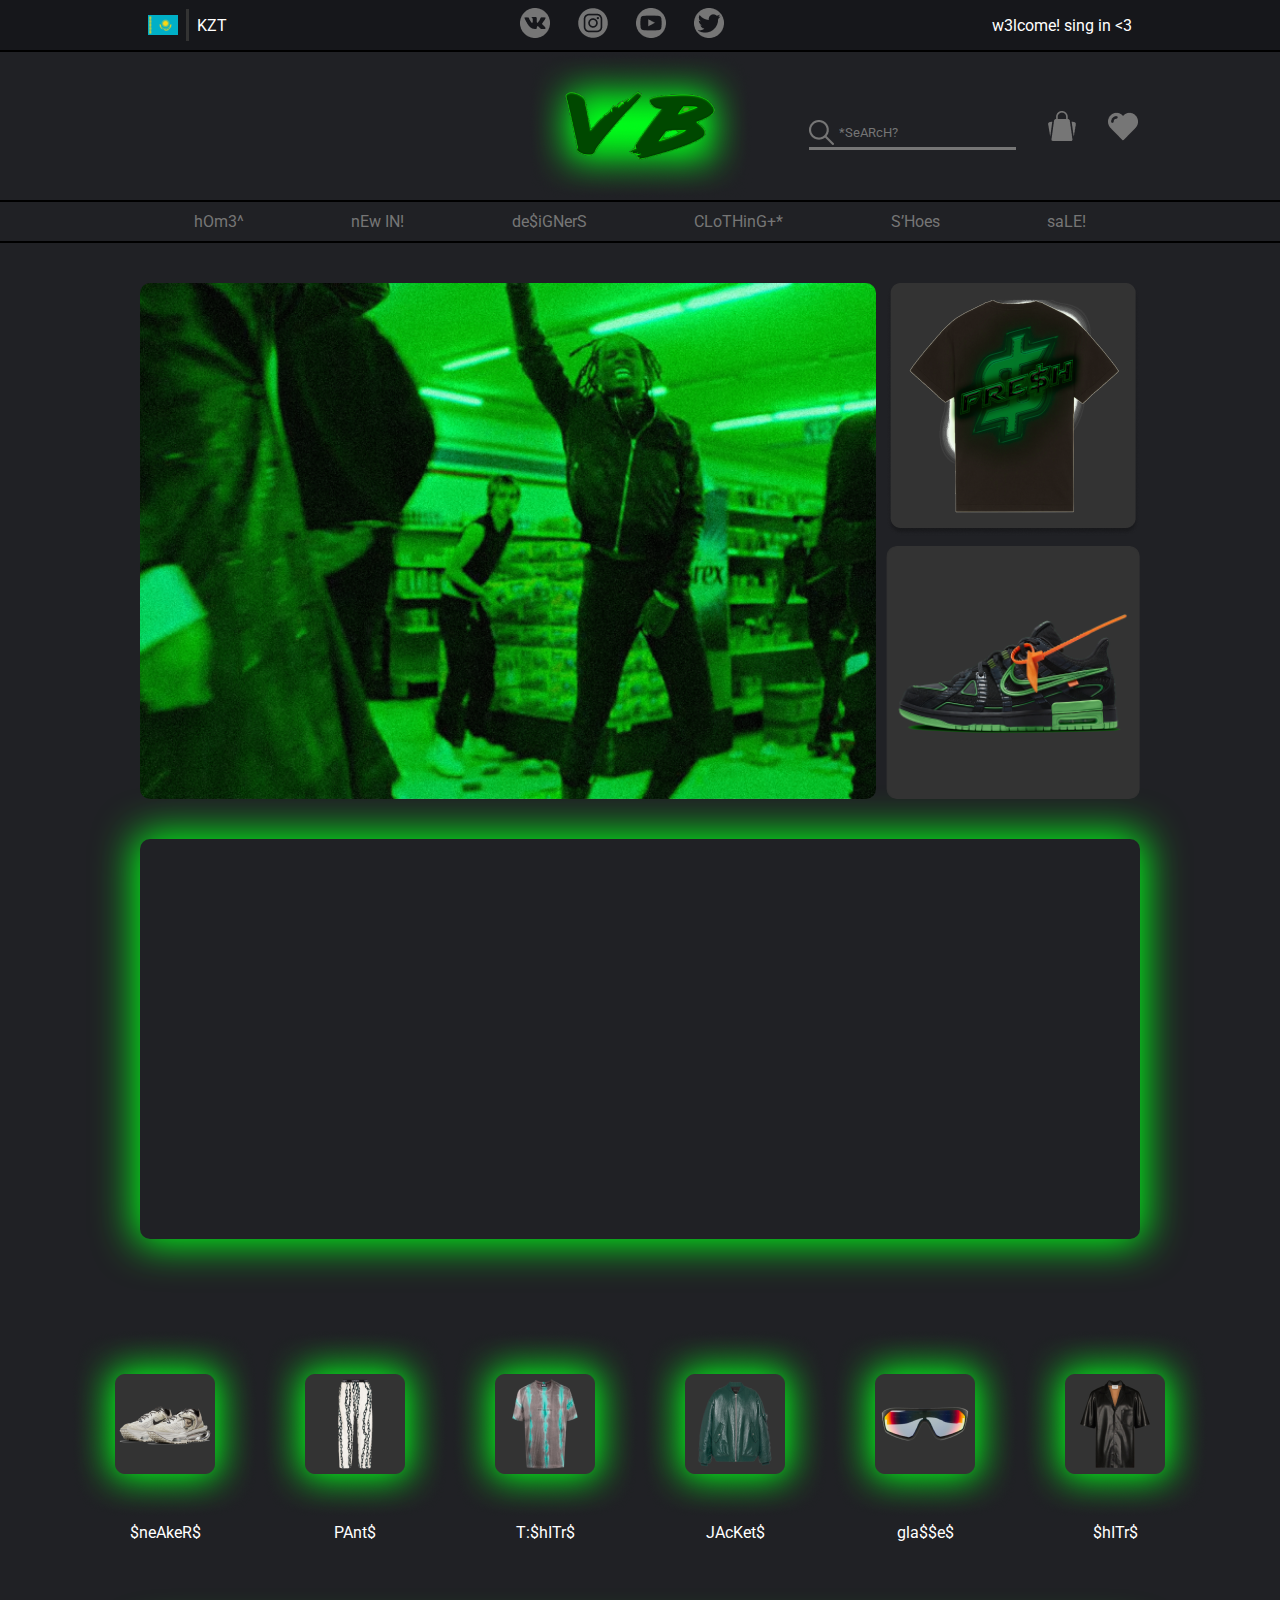
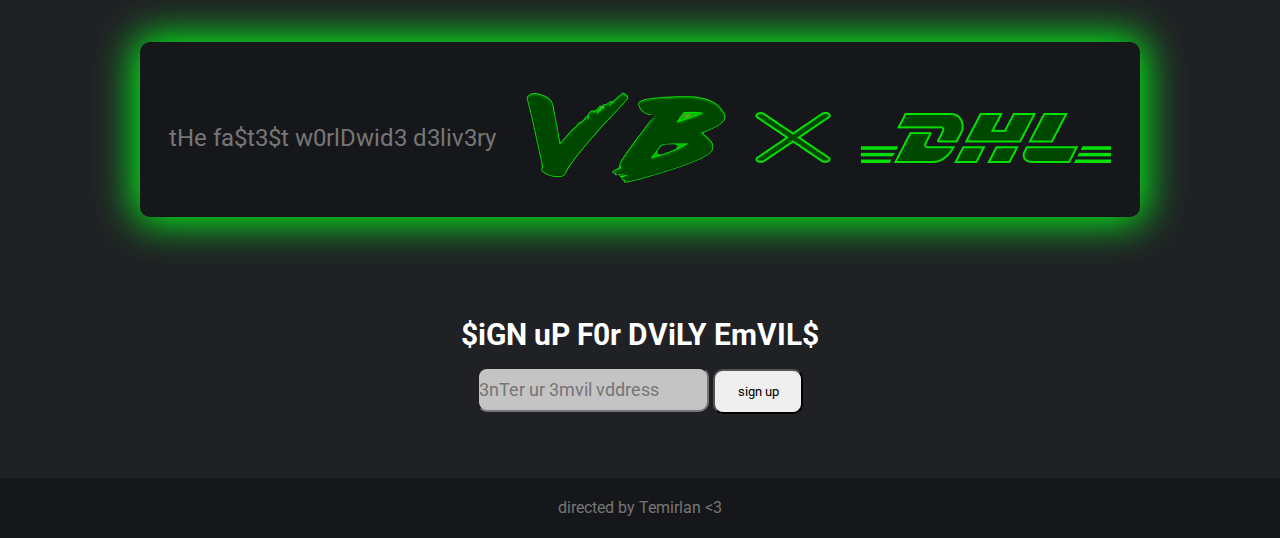
<file: index.html>
<!DOCTYPE html>
<html lang="en">
  <head>
    <meta charset="UTF-8" />
    <meta http-equiv="X-UA-Compatible" content="IE=edge" />
    <meta name="viewport" content="width=device-width, initial-scale=1.0" />
    <link href="https://cdn.jsdelivr.net/npm/bootstrap@5.1.3/dist/css/bootstrap.min.css" rel="stylesheet" integrity="sha384-1BmE4kWBq78iYhFldvKuhfTAU6auU8tT94WrHftjDbrCEXSU1oBoqyl2QvZ6jIW3" crossorigin="anonymous">
    <link rel="stylesheet" href="./css/style.css"/>
    <title>VeRbBl@$T!</title>
  </head>
  <body>
    <div class="top-bar">
      <div class="container">
        <div class="top-bar-wrapper">
          <div
            class="currency"
            style="max-height: 50%; display: flex; flex-direction: row"
          >
            <img
              style="width: 30px; height: 20px"
              src="./assets/images/icons/KZ.png"
              alt=""
            />
            <div class="line"></div>
            <div>KZT</div>
          </div>
          <div class="icons">
            <a class="icon-redirect" href="https://vk.com/tauekelovt">
              <img class="icon" src="./assets/images/icons/vk.png" alt="" />
            </a>
            <a class="icon-redirect" href="https://www.instagram.com/tauekelov/">
              <img class="icon" src="./assets/images/icons/insta.png" alt="" />
            </a>
            <a class="icon-redirect" href="https://www.youtube.com/c/ikakProsto">
              <img class="icon" src="./assets/images/icons/yt.png" alt="" />
            </a>
            <a class="icon-redirect" href="https://twitter.com/tauekelovt">
              <img class="icon" src="./assets/images/icons/twitter.png" alt="" />
            </a>
          </div>
          <div class="sign-in">
            w3lcome! <span style="cursor: pointer">sing in <3</span>
          </div>
        </div>
      </div>
    </div>
    <header>
      <div class="container">
        <div class="header-wrapper">
          <div class="spacer"></div>
          <div class="logo-container">
            <img class="logo" src="./assets/images/icons/logo.png" alt="" />
          </div>
          <div class="search">
            <div class="input-wrapper">
              <input placeholder="*SeARcH?" class="search-bar" type="text" />
            </div>
            <img
              class="checkout"
              src="./assets/images/icons/checkout.png"
              alt=""
            />
            <img class="favs" src="./assets/images/icons/favs.png" alt="" />
          </div>
        </div>
      </div>
    </header>
    <div class="nav-section">
      <div class="container">
        <nav class="nav-bar">
          <div class="nav-item"><a href="./index.html">hOm3^</a></div>
          <div class="nav-item">nEw IN!</div>
          <div class="nav-item"><a href="./designers.html">de$iGNerS</a></div>
          <div class="nav-item"><a href="./clothing.html">CLoTHinG+*</a></div>
          <div class="nav-item"><a href="./designers.html">S’Hoes</a></div>
          <div class="nav-item">saLE!</div>
        </nav>
      </div>
    </div>
    <div class="hero">
      <div class="container">
        <div class="hero-wrap">
          <img src="./assets/images/carti.png" alt="" />
          <img src="./assets/images/freshs.png" alt="" />
          <img src="./assets/images/nike-shoes.png" alt="" />
        </div>
      </div>
    </div>
    <div class="banner-section">
      <div class="container">
        <div class="banner"></div>
      </div>
    </div>
    <div class="categories">
      <div class="container">
        <div class="categories-wrap">
          <div class="category">
            <img src="./assets/images/categories/sneakers.png" alt="" />
            <p>$neAkeR$</p>
          </div>
          <div class="category">
            <img src="./assets/images/categories/pants.png" alt="" />
            <p>PAnt$</p>
          </div>
          <div class="category">
            <img src="./assets/images/categories/t-shirt.png" alt="" />
            <p>T:$hITr$</p>
          </div>
          <div class="category">
            <img src="./assets/images/categories/jacket.png" alt="" />
            <p>JAcKet$</p>
          </div>
          <div class="category">
            <img src="./assets/images/categories/glasses.png" alt="" />
            <p>gla$$e$</p>
          </div>
          <div class="category">
            <img src="./assets/images/categories/shirt.png" alt="" />
            <p>$hITr$</p>
          </div>
        </div>
      </div>
    </div>
    <div class="partners-section">
      <div class="container">
        <div class="partners">
          <div class="partners-content">
            <div class="partners-text">tHe fa$t3$t w0rlDwid3 d3liv3ry</div>
            <img class="partner-logo" src="./assets/images/logo-negative.png" alt="" />
            <img class="partner-x" src="./assets/images/x.png" alt="" />
            <img class="partner-dhl"src="./assets/images/DHL.png" alt="" />
          </div>
        </div>
      </div>
    </div>
    <div class="sign-up">
      <div class="container">
        <div class="sign-up-content">
          <h1 class="sign-up-text">$iGN uP F0r DViLY EmVIL$</h1>
          <input
            placeholder="3nTer ur 3mvil vddress "
            class="sign-up-input"
            type="text"
          />
          <button class="sign-up-btn">sign up</button>
        </div>
      </div>
    </div>
    <footer>
      <div class="container">
        <div class="footer-text">directed by Temirlan <3</div>
      </div>
    </footer>
  </body>
</html>
</file>
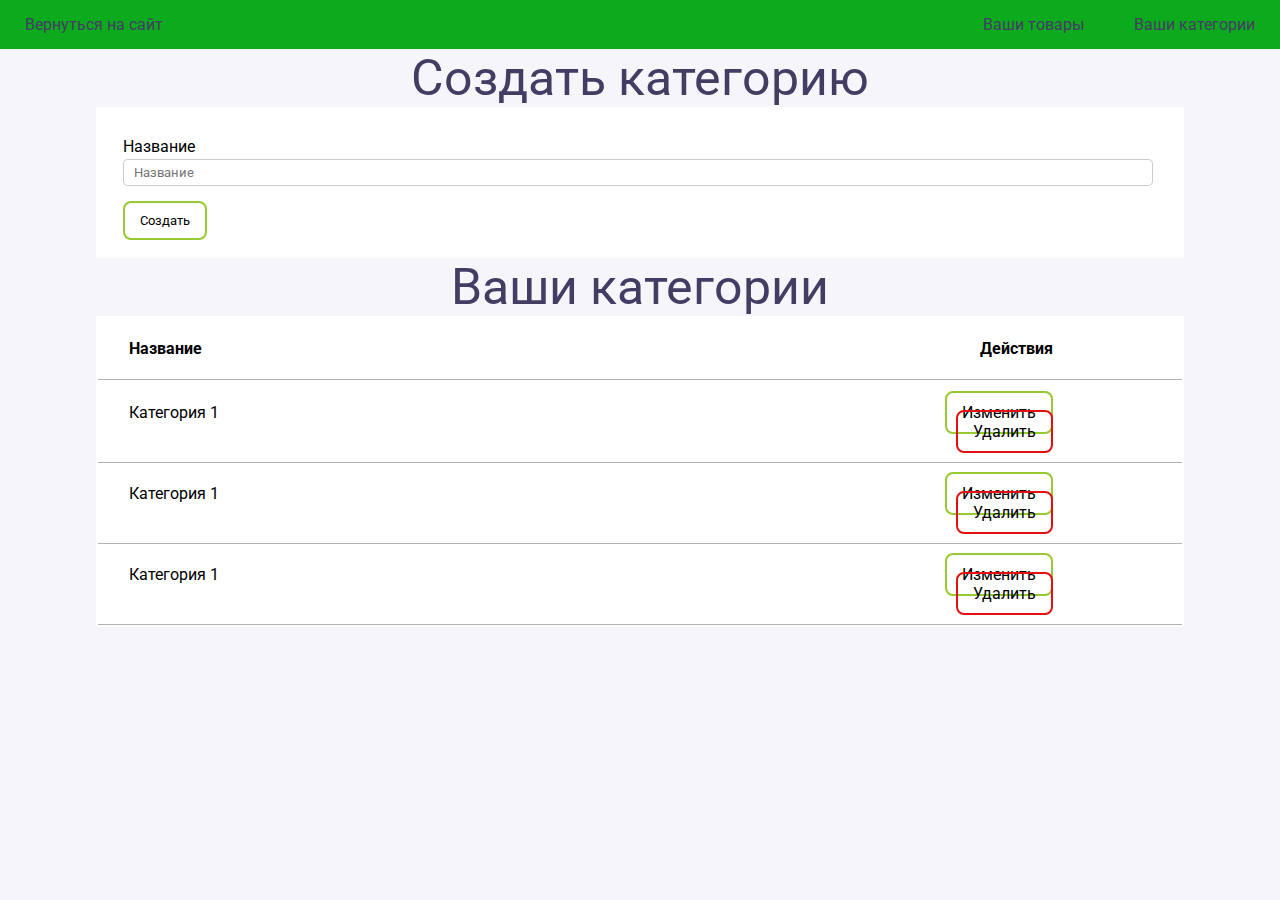
<file: admin-categories.html>
<!DOCTYPE html>
<html lang="en">
<head>

    <link rel="stylesheet" href="css/admin.css">
    <link rel="stylesheet" href="css/product-add.css">
    <title>verbblast.com</title>
</head>
<body>
    <nav>
        <div>
            <a href="index.html" class="nav_content">Вернуться на сайт</a>
        </div>
        <div>
            <a href="admin-index.html"><p class="nav_content">Ваши товары</p></a>
            <a href="admin-categories.html"><p class="nav_content">Ваши категории</p></a>
        </div>
    </nav>
    <p class="title center">Создать категорию</p>
    <form class="container product-add" action="admin-index.html">
        <div class="form-container">
            <p>Название</p>
            <input type="text" name="name" placeholder="Название">
            <button type="submit" class="edit">Создать</button>
        </div>
    </form>
    <div class="container">
    <p class="title center">Ваши категории</p>
    <table class="products">
        <thead>
          <tr class="product">
            <th class="tb-name">Название</th>
            <th class="tb-action">Действия</th>
          </tr>
        </thead>
        <tbody>
          <tr class="product">
            <td class="tb-name">Категория 1</td>
            <td class="tb-action">
                <div>
                    <a class="edit" href="admin-category-edit.html">Изменить</a>
                    <a class="delete" href="#">Удалить</a>
                </div>
            </td>
          </tr>
          <tr class="product">
            <td class="tb-name">Категория 1</td>
            <td class="tb-action">
                <div>
                    <a class="edit" href="admin-product-edit.html">Изменить</a>
                    <a class="delete" href="#">Удалить</a>
                </div>
            </td>
          </tr>
          <tr class="product">
            <td class="tb-name">Категория 1</td>
            <td class="tb-action">
                <div>
                    <a class="edit" href="admin-product-edit.html">Изменить</a>
                    <a class="delete" href="#">Удалить</a>
                </div>
            </td>
          </tr>
        </tbody>
    </table>
</div>
</body>
</html>
</file>
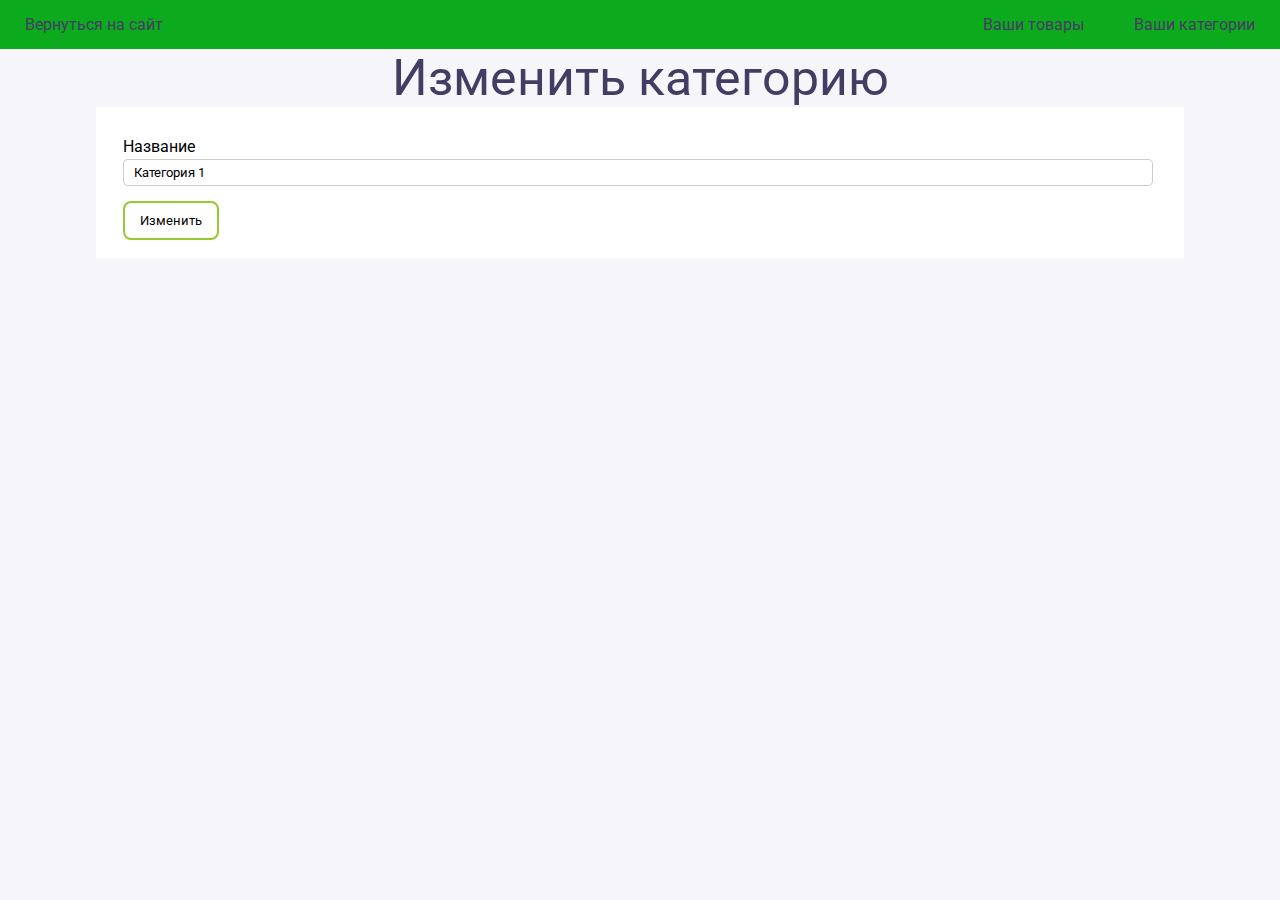
<file: admin-category-edit.html>
<!DOCTYPE html>
<html lang="en">
<head>
    <link rel="stylesheet" href="css/admin.css">
    <link rel="stylesheet" href="css/product-add.css">
    <title>verbblast.com</title>
</head>
<body>
    <nav>
        <div>
            <a href="index.html" class="nav_content">Вернуться на сайт</a>
        </div>
        <div>
            <a href="admin-index.html"><p class="nav_content">Ваши товары</p></a>
            <a href="admin-categories.html"><p class="nav_content">Ваши категории</p></a>
        </div>
    </nav>
    <p class="title center">Изменить категорию</p>
    <form class="container product-add" action="admin-index.html">
        <div class="form-container">
            <p>Название</p>
            <input type="text" name="name" value="Категория 1" placeholder="Название">
            <br>
            <button type="submit" class="edit">Изменить</button>
        </div>
    </form>
</body>
</html>
</file>
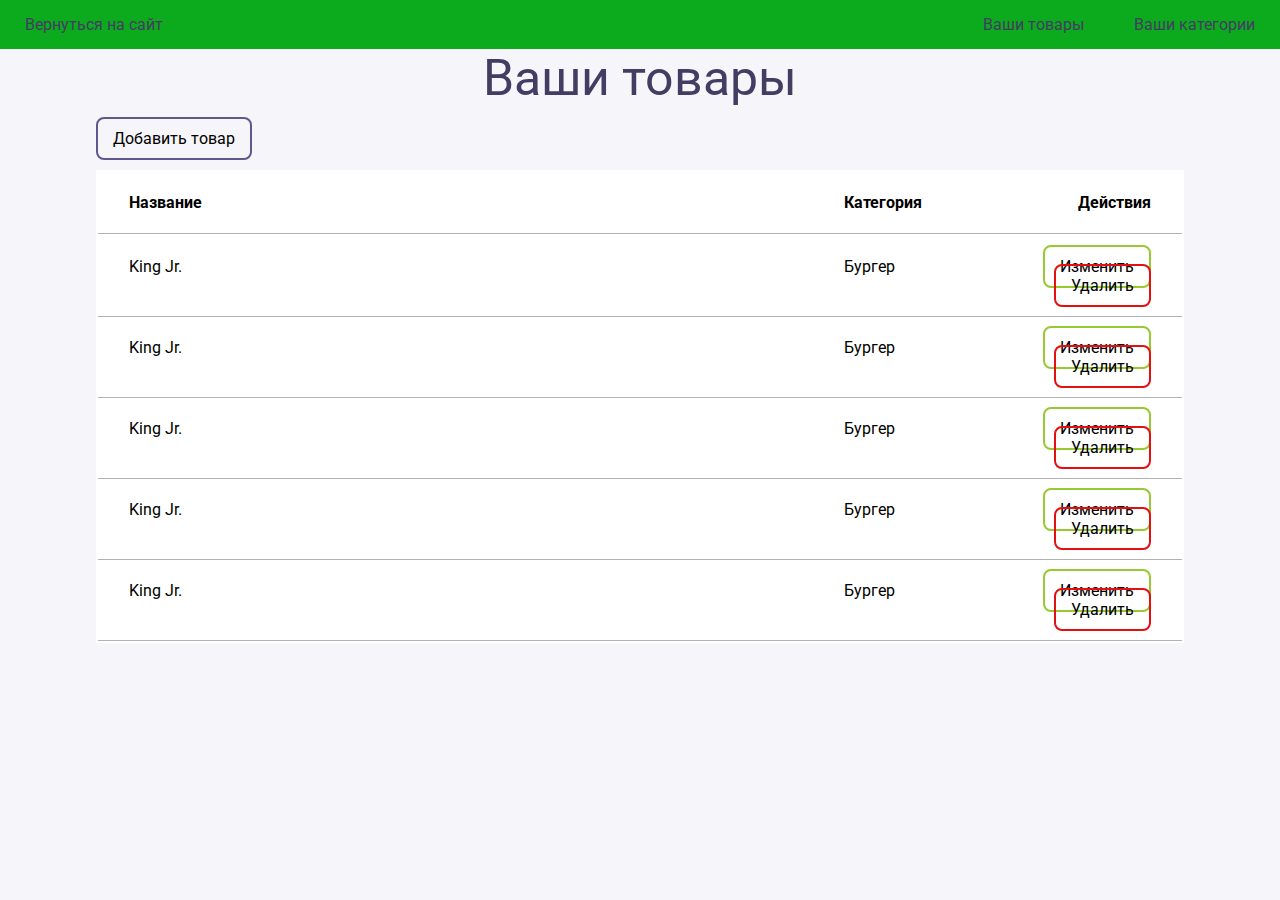
<file: admin-index.html>
<!DOCTYPE html>
<html lang="en">
<head>
    <link rel="stylesheet" href="css/admin.css">
    <title>verbblast.com</title>
</head>
<body>
    <nav>
        <div>
            <a href="index.html" class="nav_content">Вернуться на сайт</a>
        </div>
        <div>
            <a href="admin-index.html"><p class="nav_content">Ваши товары</p></a>
            <a href="admin-categories.html"><p class="nav_content">Ваши категории</p></a>
        </div>
    </nav>
    <section class="container">
        <p class="title center">Ваши товары</p>
        <a href="admin-product-add.html" class="btn-new">Добавить товар</a>
        <table class="products">
            <thead>
              <tr class="product">
                <th class="tb-name">Название</th>
                <th class="tb-category">Категория</th>
                <th class="tb-action">Действия</th>
              </tr>
            </thead>
            <tbody>
              <tr class="product">
                <td class="tb-name">King Jr.</td>
                <td class="tb-category">Бургер</td>
                <td class="tb-action">
                    <div>
                        <a class="edit" href="admin-product-edit.html">Изменить</a>
                        <a class="delete" href="#">Удалить</a>
                    </div>
                </td>
              </tr>
              <tr class="product">
                <td class="tb-name">King Jr.</td>
                <td class="tb-category">Бургер</td>
                <td class="tb-action">
                    <div>
                        <a class="edit" href="admin-edit.html">Изменить</a>
                        <a class="delete" href="#">Удалить</a>
                    </div>
                </td>
              </tr>
              <tr class="product">
                <td class="tb-name">King Jr.</td>
                <td class="tb-category">Бургер</td>
                <td class="tb-action">
                    <div>
                        <a class="edit" href="admin-edit.html">Изменить</a>
                        <a class="delete" href="#">Удалить</a>
                    </div>
                </td>
              </tr>
              <tr class="product">
                <td class="tb-name">King Jr.</td>
                <td class="tb-category">Бургер</td>
                <td class="tb-action">
                    <div>
                        <a class="edit" href="admin-edit.html">Изменить</a>
                        <a class="delete" href="#">Удалить</a>
                    </div>
                </td>
              </tr>
              <tr class="product">
                <td class="tb-name">King Jr.</td>
                <td class="tb-category">Бургер</td>
                <td class="tb-action">
                    <div>
                        <a class="edit" href="admin-edit.html">Изменить</a>
                        <a class="delete" href="#">Удалить</a>
                    </div>
                </td>
              </tr>
            </tbody>
          </table>
    </section>
</body>
</html>
</file>
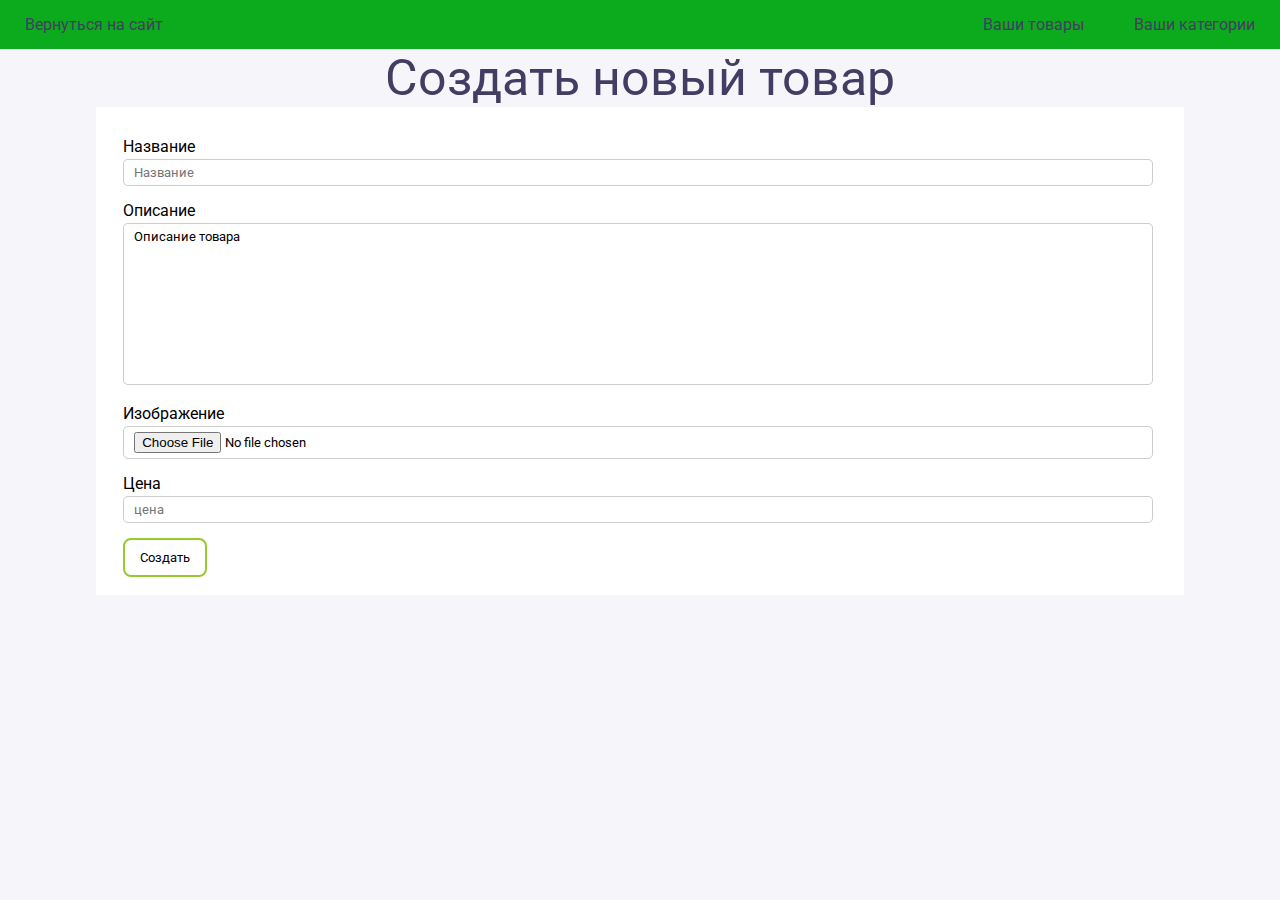
<file: admin-product-add.html>
<!DOCTYPE html>
<html lang="en">
<head>
    <link rel="stylesheet" href="css/admin.css">
    <link rel="stylesheet" href="css/product-add.css">
    <title>verbblast.com</title>
</head>
<body>
    <nav>
        <div>
            <a href="index.html" class="nav_content">Вернуться на сайт</a>
        </div>
        <div>
            <a href="admin-index.html"><p class="nav_content">Ваши товары</p></a>
            <a href="admin-categories.html"><p class="nav_content">Ваши категории</p></a>
        </div>
    </nav>
    <p class="title center">Создать новый товар</p>
    <form class="container product-add" action="admin-index.html">
        <div class="form-container">
            <p>Название</p>
            <input type="text" name="name" placeholder="Название">
            <p>Описание</p>
            <textarea name="description" cols="200" rows="10">Описание товара</textarea>
            <p>Изображение</p>
            <input type="file">
            <p>Цена</p>
            <input type="text" name="price" placeholder="цена">
            <br>
            <button type="submit" class="edit">Создать</button>
        </div>
    </form>
</body>
</html>
</file>
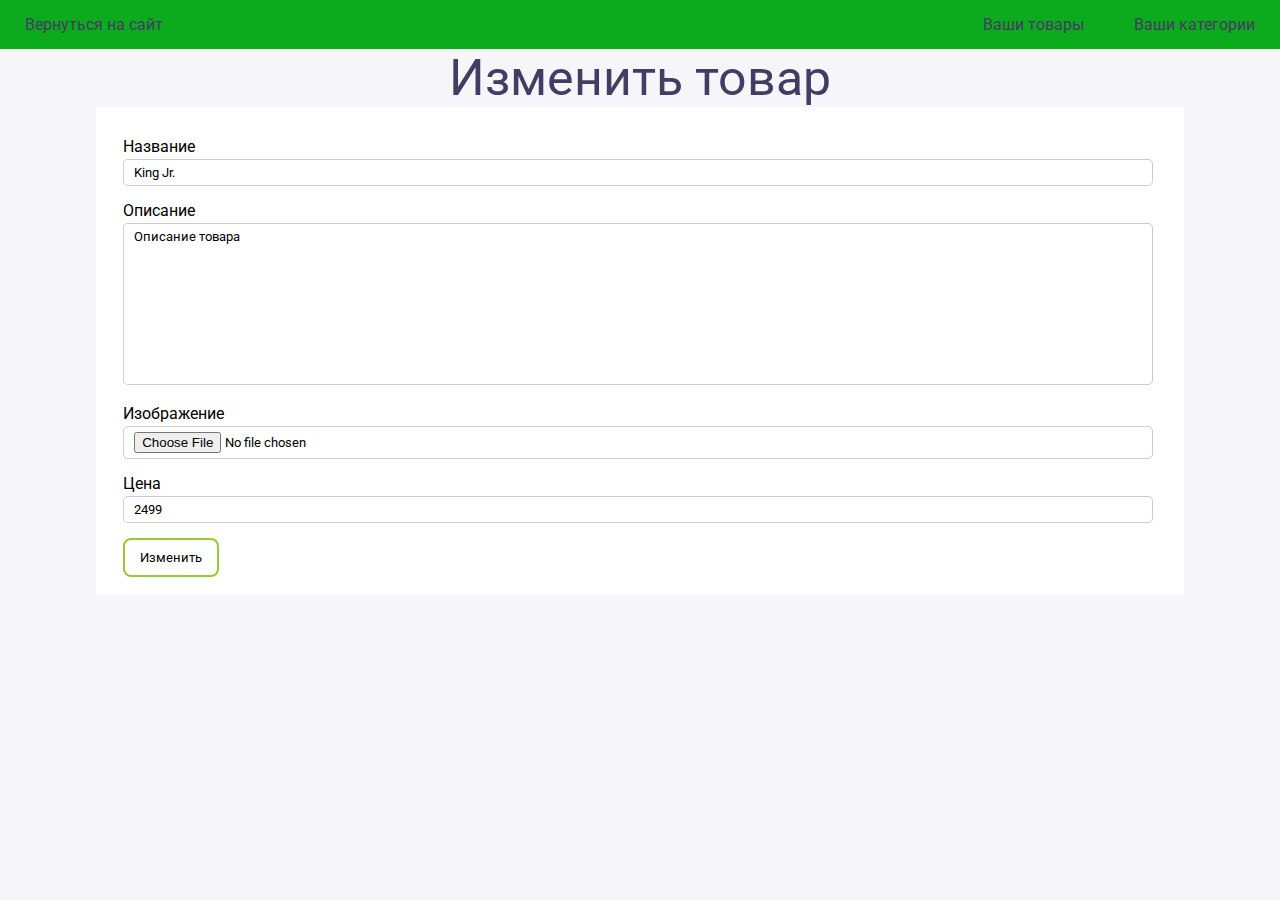
<file: admin-product-edit.html>
<!DOCTYPE html>
<html lang="en">
<head>
    <link rel="stylesheet" href="css/admin.css">
    <link rel="stylesheet" href="css/product-add.css">
    <title>verbblast.com</title>
</head>
<body>
    <nav>
        <div>
            <a href="index.html" class="nav_content">Вернуться на сайт</a>
        </div>
        <div>
            <a href="admin-index.html"><p class="nav_content">Ваши товары</p></a>
            <a href="admin-categories.html"><p class="nav_content">Ваши категории</p></a>
        </div>
    </nav>
    <p class="title center">Изменить товар</p>
    <form class="container product-add" action="admin-index.html">
        <div class="form-container">
            <p>Название</p>
            <input type="text" name="name" value="King Jr." placeholder="Название">
            <p>Описание</p>
            <textarea name="description" cols="200" rows="10">Описание товара</textarea>
            <p>Изображение</p>
            <input type="file">
            <p>Цена</p>
            <input type="text" name="price" placeholder="цена" value="2499">
            <br>
            <button type="submit" class="edit">Изменить</button>
        </div>
    </form>
</body>
</html>
</file>
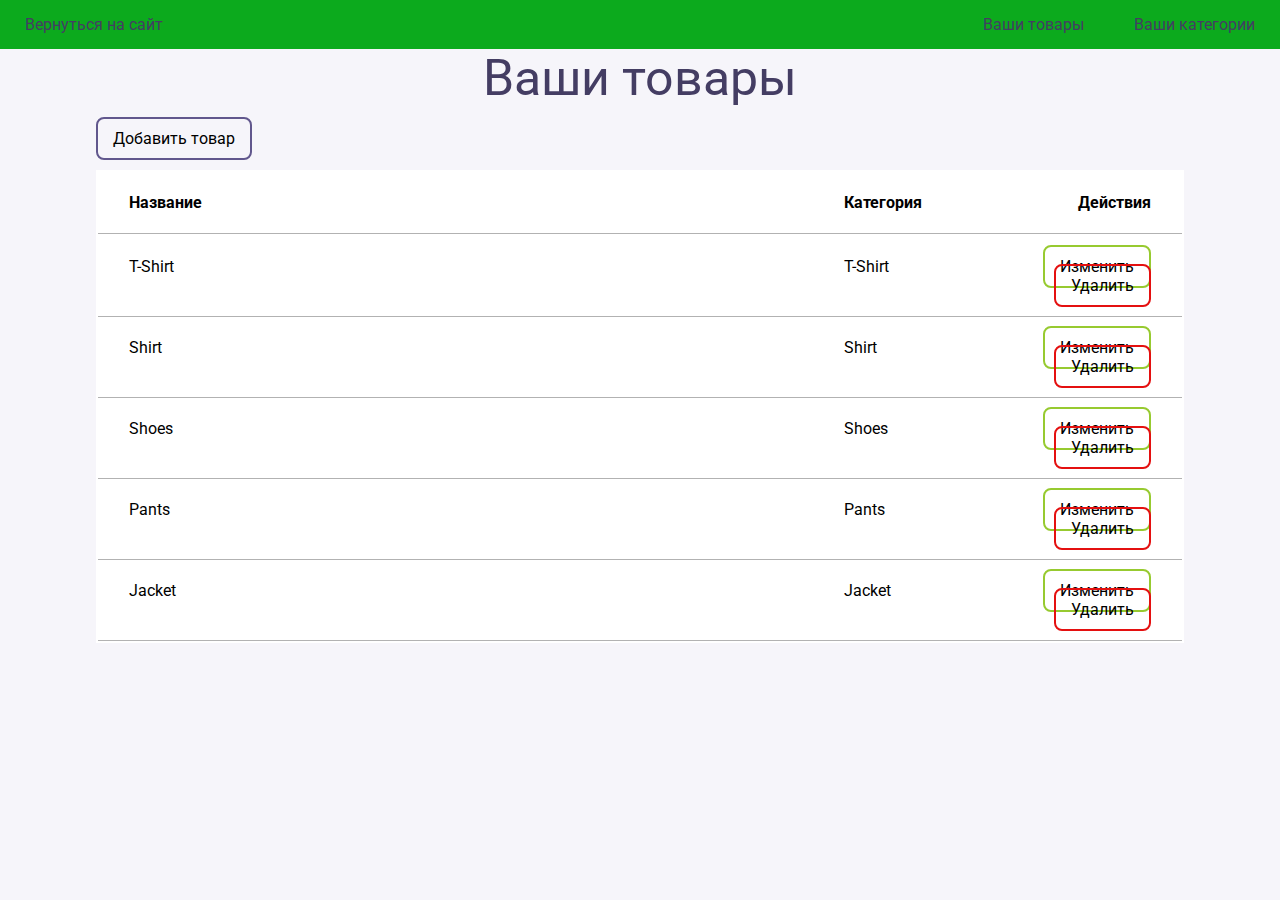
<file: admin.html>
<!DOCTYPE html>
<html lang="en">
<head>
    <link rel="stylesheet" href="css/admin.css">
    <title>verbblast.com</title>
</head>
<body>
    <nav>
        <div>
            <a href="index.html" class="nav_content">Вернуться на сайт</a>
        </div>
        <div>
            <a href="admin-index.html"><p class="nav_content">Ваши товары</p></a>
            <a href="admin-categories.html"><p class="nav_content">Ваши категории</p></a>
        </div>
    </nav>
    <section class="container">
        <p class="title center">Ваши товары</p>
        <a href="admin-product-add.html" class="btn-new">Добавить товар</a>
        <table class="products">
            <thead>
              <tr class="product">
                <th class="tb-name">Название</th>
                <th class="tb-category">Категория</th>
                <th class="tb-action">Действия</th>
              </tr>
            </thead>
            <tbody>
              <tr class="product">
                <td class="tb-name">T-Shirt</td>
                <td class="tb-category">T-Shirt</td>
                <td class="tb-action">
                    <div>
                        <a class="edit" href="admin-product-edit.html">Изменить</a>
                        <a class="delete" href="#">Удалить</a>
                    </div>
                </td>
              </tr>
              <tr class="product">
                <td class="tb-name">Shirt</td>
                <td class="tb-category">Shirt</td>
                <td class="tb-action">
                    <div>
                        <a class="edit" href="admin-edit.html">Изменить</a>
                        <a class="delete" href="#">Удалить</a>
                    </div>
                </td>
              </tr>
              <tr class="product">
                <td class="tb-name">Shoes</td>
                <td class="tb-category">Shoes</td>
                <td class="tb-action">
                    <div>
                        <a class="edit" href="admin-edit.html">Изменить</a>
                        <a class="delete" href="#">Удалить</a>
                    </div>
                </td>
              </tr>
              <tr class="product">
                <td class="tb-name">Pants</td>
                <td class="tb-category">Pants</td>
                <td class="tb-action">
                    <div>
                        <a class="edit" href="admin-edit.html">Изменить</a>
                        <a class="delete" href="#">Удалить</a>
                    </div>
                </td>
              </tr>
              <tr class="product">
                <td class="tb-name">Jacket</td>
                <td class="tb-category">Jacket</td>
                <td class="tb-action">
                    <div>
                        <a class="edit" href="admin-edit.html">Изменить</a>
                        <a class="delete" href="#">Удалить</a>
                    </div>
                </td>
              </tr>
            </tbody>
          </table>
    </section>
</body>
</html>
</file>
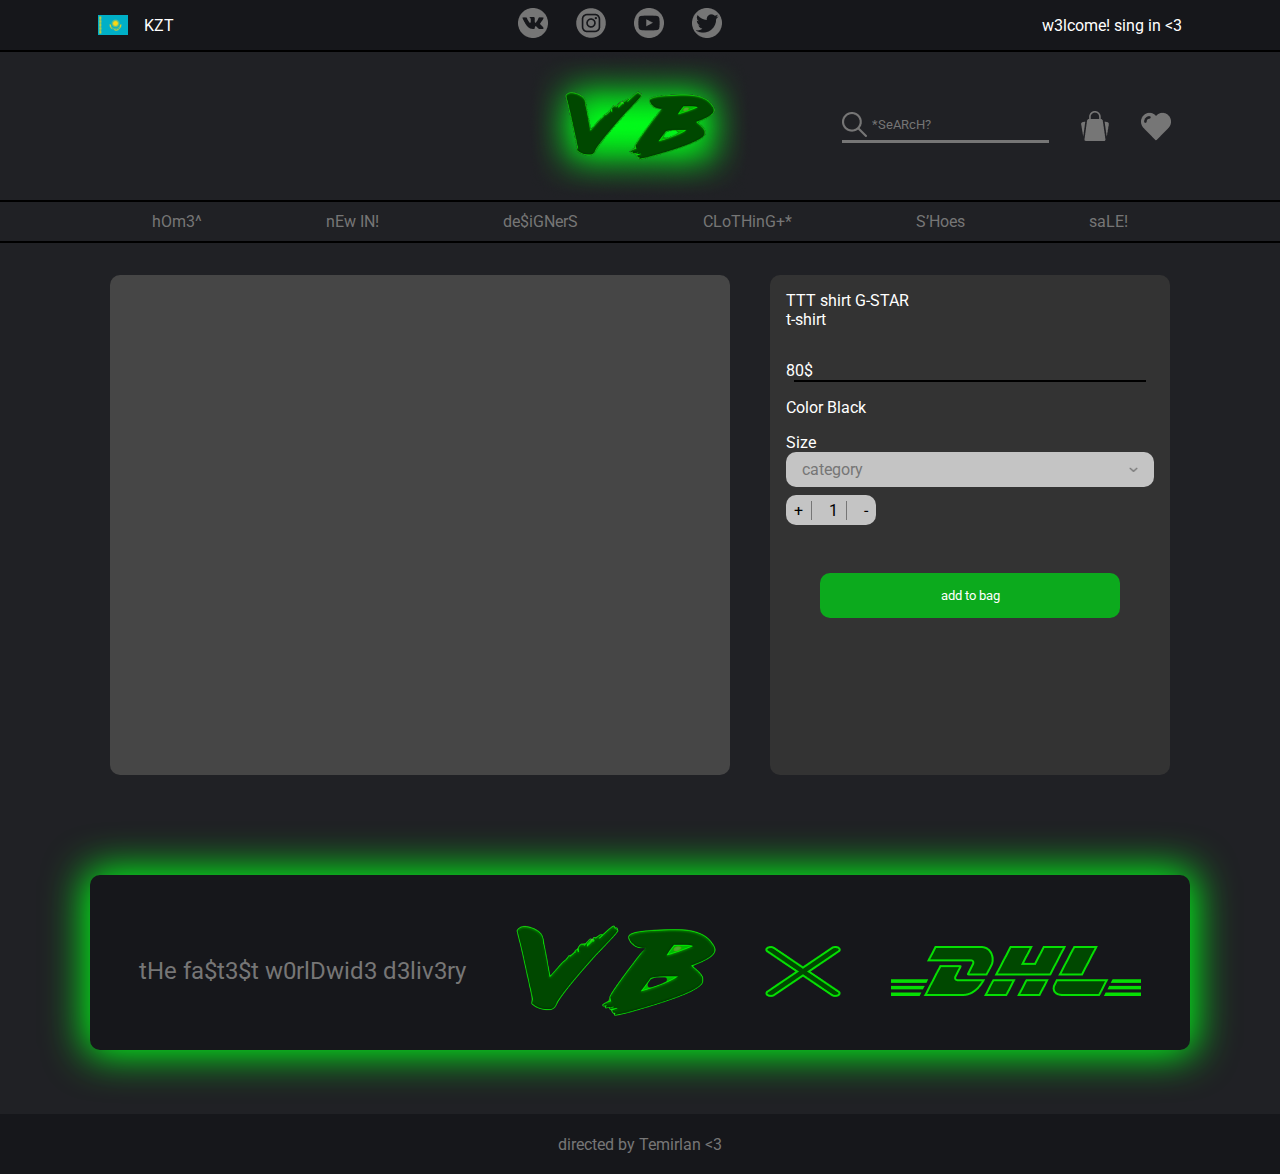
<file: checkout.html>
<!DOCTYPE html>
<html lang="en">
  <head>
    <meta charset="UTF-8" />
    <meta http-equiv="X-UA-Compatible" content="IE=edge" />
    <meta name="viewport" content="width=device-width, initial-scale=1.0" />
    <link
      href="https://cdn.jsdelivr.net/npm/bootstrap@5.1.3/dist/css/bootstrap.min.css"
      rel="stylesheet"
      integrity="sha384-1BmE4kWBq78iYhFldvKuhfTAU6auU8tT94WrHftjDbrCEXSU1oBoqyl2QvZ6jIW3"
      crossorigin="anonymous"
    />
    <link rel="stylesheet" href="./css/checkout-style.css" />
    <script
      src="https://code.jquery.com/jquery-3.5.1.slim.min.js"
      integrity="sha384-DfXdz2htPH0lsSSs5nCTpuj/zy4C+OGpamoFVy38MVBnE+IbbVYUew+OrCXaRkfj"
      crossorigin="anonymous"
    ></script>
    <script
      src="https://cdn.jsdelivr.net/npm/bootstrap@4.5.3/dist/js/bootstrap.bundle.min.js"
      integrity="sha384-ho+j7jyWK8fNQe+A12Hb8AhRq26LrZ/JpcUGGOn+Y7RsweNrtN/tE3MoK7ZeZDyx"
      crossorigin="anonymous"
    ></script>
    <title>VeRbBl@$T!</title>
  </head>
  <body>
    <div class="top-bar">
      <div class="container">
        <div class="top-bar-wrapper">
          <div
            class="currency"
            style="max-height: 50%; display: flex; flex-direction: row"
          >
            <img
              style="width: 30px; height: 20px"
              src="./assets/images/icons/KZ.png"
              alt=""
            />
            <div class="line"></div>
            <div>KZT</div>
          </div>
          <div class="icons">
            <a class="icon-redirect" href="https://vk.com/tauekelovt">
              <img class="icon" src="./assets/images/icons/vk.png" alt="" />
            </a>
            <a
              class="icon-redirect"
              href="https://www.instagram.com/tauekelov/"
            >
              <img class="icon" src="./assets/images/icons/insta.png" alt="" />
            </a>
            <a
              class="icon-redirect"
              href="https://www.youtube.com/c/ikakProsto"
            >
              <img class="icon" src="./assets/images/icons/yt.png" alt="" />
            </a>
            <a class="icon-redirect" href="https://twitter.com/tauekelovt">
              <img
                class="icon"
                src="./assets/images/icons/twitter.png"
                alt=""
              />
            </a>
          </div>
          <div class="sign-in">
            w3lcome! <span style="cursor: pointer">sing in <3</span>
          </div>
        </div>
      </div>
    </div>
    <header>
      <div class="container">
        <div class="header-wrapper">
          <div class="spacer"></div>
          <div class="logo-container">
            <img class="logo" src="./assets/images/icons/logo.png" alt="" />
          </div>
          <div class="search">
            <div class="input-wrapper">
              <input placeholder="*SeARcH?" class="search-bar" type="text" />
            </div>
            <img
              class="checkout"
              src="./assets/images/icons/checkout.png"
              alt=""
            />
            <img class="favs" src="./assets/images/icons/favs.png" alt="" />
          </div>
        </div>
      </div>
    </header>
    <div class="nav-section">
      <div class="container">
        <nav class="nav-bar">
          <div class="nav-item"><a href="./index.html">hOm3^</a></div>
          <div class="nav-item">nEw IN!</div>
          <div class="nav-item"><a href="./designers.html">de$iGNerS</a></div>
          <div class="nav-item"><a href="./clothing.html">CLoTHinG+*</a></div>
          <div class="nav-item"><a href="./designers.html">S’Hoes</a></div>
          <div class="nav-item">saLE!</div>
        </nav>
      </div>
    </div>
    <div class="checkout-container">
      <div class="container">
        <div class="checkout-row">
          <div class="item-photo"></div>
          <div class="checkout-form">
            <div class="checkout-form-content">
              <p class="title">TTT shirt G-STAR</p>
              <p class="category">t-shirt</p>
              <p class="price">80$</p>
              <div class="line"></div>
              <div class="color">
                Color
                <span>Black</span>
              </div>
              <div class="size">
                <p>Size</p>
                <div class="dropdown-btn">
                  <span style="cursor: pointer">category</span>
                  <img
                    style="cursor: pointer"
                    src="./assets/images/icons/gray-arrow.png"
                    alt=""
                  />
                </div>
                <div class="dropdown-container">
                  <p>S</p>
                  <p>M</p>
                  <p>L</p>
                  <p>XL</p>
                </div>
              </div>
              <div class="add-item">
                <div class="add">+</div>
                <div class="item-count">1</div>
                <div class="remove">-</div>
              </div>
              <div class="btn-wrapper">
                <button class="add-item-btn">add to bag</button>
              </div>
            </div>
          </div>
        </div>
        <div class="partners-section">
          <div class="container">
            <div class="partners">
              <div class="partners-content">
                <div class="partners-text">tHe fa$t3$t w0rlDwid3 d3liv3ry</div>
                <img class="partner-logo" src="./assets/images/logo-negative.png" alt="" />
                <img class="partner-x" src="./assets/images/x.png" alt="" />
                <img class="partner-dhl"src="./assets/images/DHL.png" alt="" />
              </div>
            </div>
          </div>
        </div>
      </div>
    </div>
    <footer>
      <div class="container">
        <div class="footer-text">directed by Temirlan <3</div>
      </div>
    </footer>
  </body>
  <script src="./js/index.js"></script>
</html>
</file>
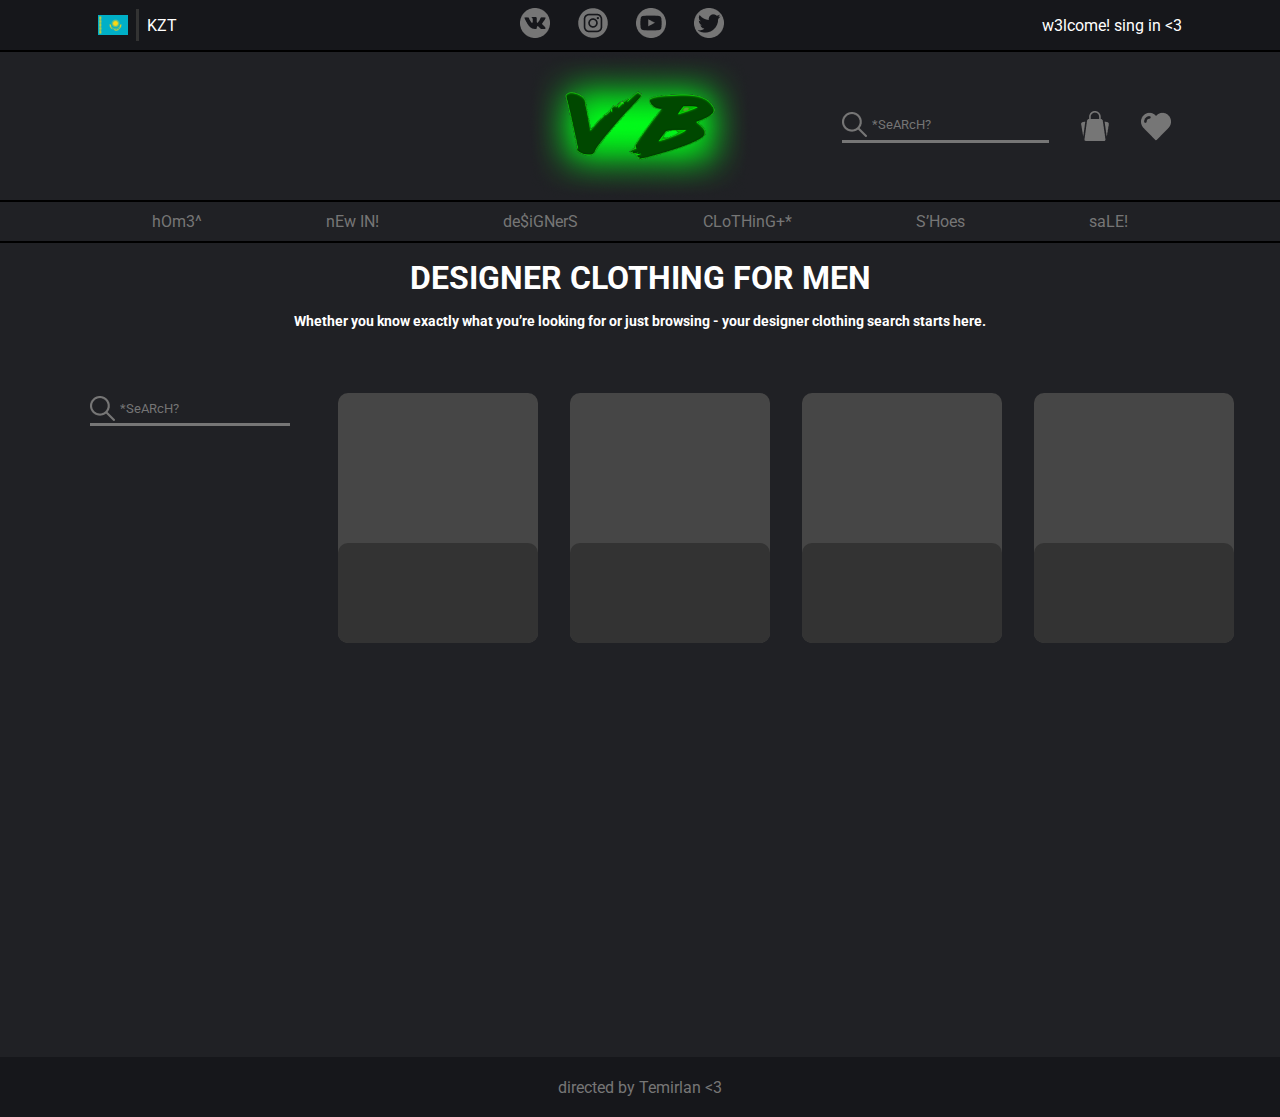
<file: designers.html>
<!DOCTYPE html>
<html lang="en">
<head>
    <meta charset="UTF-8">
    <meta http-equiv="X-UA-Compatible" content="IE=edge">
    <meta name="viewport" content="width=device-width, initial-scale=1.0">
    <link href="https://cdn.jsdelivr.net/npm/bootstrap@5.1.3/dist/css/bootstrap.min.css" rel="stylesheet" integrity="sha384-1BmE4kWBq78iYhFldvKuhfTAU6auU8tT94WrHftjDbrCEXSU1oBoqyl2QvZ6jIW3" crossorigin="anonymous">
    <link rel="stylesheet" href="./css/designers-style.css">
    <script src="https://code.jquery.com/jquery-3.5.1.slim.min.js" integrity="sha384-DfXdz2htPH0lsSSs5nCTpuj/zy4C+OGpamoFVy38MVBnE+IbbVYUew+OrCXaRkfj" crossorigin="anonymous"></script>
    <script src="https://cdn.jsdelivr.net/npm/bootstrap@4.5.3/dist/js/bootstrap.bundle.min.js" integrity="sha384-ho+j7jyWK8fNQe+A12Hb8AhRq26LrZ/JpcUGGOn+Y7RsweNrtN/tE3MoK7ZeZDyx" crossorigin="anonymous"></script>
    <title>VeRbBl@$T!</title>
  </head>
  <body>
    <div class="top-bar">
      <div class="container">
        <div class="top-bar-wrapper">
          <div
          class="currency"
          style="max-height: 50%; display: flex; flex-direction: row"
          >
          <img
          style="width: 30px; height: 20px"
          src="./assets/images/icons/KZ.png"
          alt=""
          />
          <div class="line"></div>
          <div>KZT</div>
        </div>
        <div class="icons">
          <a class="icon-redirect" href="https://vk.com/tauekelovt">
            <img class="icon" src="./assets/images/icons/vk.png" alt="" />
          </a>
          <a class="icon-redirect" href="https://www.instagram.com/tauekelov/">
            <img class="icon" src="./assets/images/icons/insta.png" alt="" />
          </a>
          <a class="icon-redirect" href="https://www.youtube.com/c/ikakProsto">
            <img class="icon" src="./assets/images/icons/yt.png" alt="" />
          </a>
          <a class="icon-redirect" href="https://twitter.com/tauekelovt">
            <img class="icon" src="./assets/images/icons/twitter.png" alt="" />
          </a>
        </div>
        <div class="sign-in">
          w3lcome! <span style="cursor: pointer">sing in <3</span>
        </div>
            </div>
          </div>
        </div>
        <header>
          <div class="container">
            <div class="header-wrapper">
              <div class="spacer"></div>
              <div class="logo-container">
                <img class="logo" src="./assets/images/icons/logo.png" alt="" />
              </div>
              <div class="search">
                <div class="input-wrapper">
                  <input placeholder="*SeARcH?" class="search-bar" type="text" />
                </div>
                <img
                class="checkout"
                src="./assets/images/icons/checkout.png"
                alt=""
                />
              <img class="favs" src="./assets/images/icons/favs.png" alt="" />
            </div>
          </div>
        </div>
      </header>
      <div class="nav-section">
        <div class="container">
          <nav class="nav-bar">
            <div class="nav-item"><a href="./index.html">hOm3^</a></div>
            <div class="nav-item">nEw IN!</div>
            <div class="nav-item"><a href="./designers.html">de$iGNerS</a></div>
            <div class="nav-item"><a href="./clothing.html">CLoTHinG+*</a></div>
            <div class="nav-item"><a href="./designers.html">S’Hoes</a></div>
            <div class="nav-item">saLE!</div>
          </nav>
        </div>
      </div>
      <div class="design-text">
        <h1 class="design-title">DESIGNER CLOTHING FOR MEN</h1>
        <h2 class="sub-design-title">Whether you know exactly what you’re looking for or just browsing - your designer clothing search starts here.</h2>
      </div>
      <div class="all-items">
        <div class="container">
          <div class="wrapper">
            <div class="sidenav-designers">
              <div class="input-wrapper">
                <input placeholder="*SeARcH?" class="search-bar" type="text" />
              </div>
            </div>
            <div class="item-row">
              <div class="item">
                <div class="bottom">

                </div>
              </div>
              <div class="item">
                <div class="bottom">
                  
                </div>
              </div>
              <div class="item">
                <div class="bottom">
                  
                </div>
              </div>
              <div class="item">
                <div class="bottom">
                  
                </div>
              </div>
            </div>
          </div>
        </div>
      </div>
      <footer>
        <div class="container">
          <div class="footer-text">directed by Temirlan <3</div>
        </div>
      </footer>
    </body>
</html>
</file>
<file: css/style.css>
@import url("https://fonts.googleapis.com/css2?family=Roboto&display=swap");
* {
  box-sizing: border-box;
  margin: 0;
  padding: 0;
  font-family: "Roboto";
}
:root {
  --main-bg-color: #202125;
}
body {
  background-color: var(--main-bg-color);
  color: white;
}
.top-bar {
  background-color: #16171b;
  border-bottom: 2px solid black;
}
.top-bar-wrapper {
  display: flex;
  justify-content: space-between;
  align-items: center;
  padding: 0.5rem;
}
.container {
  max-width: 1000px;
  margin: 0 auto;
}
.currency {
  display: flex;
  flex-direction: row;
  align-items: center;
}
.line {
  height: 2rem;
  margin-left: 0.5rem;
  margin-right: 0.5rem;
  border-left: 3px solid #333;
}
.icon-redirect{
  text-decoration: none;
}
.icon {
  margin-left: 1.5rem;
}
header {
  border-bottom: 2px solid black;
}
.header-wrapper {
  display: flex;
  justify-content: space-between;
}
.header-wrapper > * {
  flex: 1 1 0;
}
.search {
  display: flex;
  align-items: center;
  justify-content: center;
}
.logo-container {
  display: flex;
  justify-content: center;
}
.input-wrapper {
  box-sizing: content-box;
  border-bottom: 3px solid #767676;
}
.search-bar {
  caret-color: white;
  height: 30px;
  border: none;
  outline: none;
  background-color: var(--main-bg-color);
  background: var(--main-bg-color) url(../assets/images/icons/search.png) left no-repeat;
  padding-left: 30px;
}
.checkout {
  margin-left: 2rem;
}
.favs {
  margin-left: 2rem;
}
.nav-section {
  border-bottom: 2px solid black;
}
.nav-bar {
  display: flex;
  flex-direction: row;
  justify-content: space-around;
  padding: 10px 0px 10px 0;
  margin: 0 auto;
}
.nav-item {
  color: #767676;
}
.nav-item a{
  text-decoration: none;
  color: #767676;
}

.hero-wrap {
  display: grid;
  grid-template-areas:
    "img1 img1 img2"
    "img1 img1 img3";
  gap: 10px;
  padding: 40px 0;
  max-width: 1100px;
  margin: 0 auto;
}

.hero-wrap img {
  width: 100%;
  height: 100%;
  object-fit: cover;
  border-radius: 10px;
}

.hero-wrap img:nth-child(1) {
  grid-area: img1;
}

.hero-wrap img:nth-child(2) {
  grid-area: img2;
}

.hero-wrap img:nth-child(3) {
  grid-area: img3;
}
.banner {
  margin: 0 auto;
  height: 400px;
  box-shadow: 0px 0px 40px 5px #00ff19;
  border-radius: 10px;
}
.categories {
  margin-top: 90px;
}
.categories-wrap {
  display: flex;
  flex-direction: row;
  justify-content: center;
}
.category {
  text-align: center;
}
.partners-section {
  margin-top: 100px;
}
.partners {
  height: 175px;
  border-radius: 10px;
  box-shadow: 0px 0px 40px 5px #00ff19;
  background-color: #16171b;
  color: #767676;
  font-size: 24px;
}
.partners-content {
  display: flex;
  flex-direction: row;
  justify-content: space-evenly;
  align-items: center;
  padding-top: 3rem;
}
.sign-up {
  margin-top: 100px;
}
.sign-up-content {
  text-align: center;
}
.sign-up-text {
  font-size: 30px;
}
.sign-up-content button,
input {
  height: 45px;
  border-radius: 10px;
  margin-top: 15px;
}
.sign-up-input {
  font-size: 18px;
  background-color: #c4c4c4;
}
.sign-up-btn {
  width: 90px;
  cursor: pointer;
}
footer {
  margin-top: 4rem;
  height: 60px;
  background-color: #16171b;
  color: #767676;
  display: flex;
  justify-content: center;
  align-items: center;
}
.footer-text{
  text-align: center;
}
@media screen and (min-width: 350px) and (max-width: 760px) {
  .container{
    max-width: 300px;
  }
  .nav-item{
    font-size: 10px;
  }
  .logo{
    height: 100px;
  }
  .search-bar{
    width: 100px;
  }
  .checkout{
    margin-left: 1rem;
  }
  .favs{
    margin-left: 1rem;
  }
  .banner{
    max-height: 150px;
  }
  .categories-wrap{
    flex-direction: column;
  }
  .categories{
    margin-top: 30px;
  }
  .partners-content{
    justify-content: space-evenly;
    padding-top: 4.5rem;
  }
  .partners-text{
    max-width: 50px;
    font-size: 9px;
    text-align: center;
  }
  .partner-logo {
    height: 20px;
  }
  .partner-x{
    height: 16px;
  }
  .partner-dhl{
    height: 20px;
  }
  .sign-up-text{
    font-size: 16px;
  }
}

@media screen and (min-width: 760px) and (max-width:1200px) {
  .container{
    max-width: 600px;
  }
  .logo{
    height: 100px;
  }
  .checkout{
    margin-left: 1rem;
  }
  .favs{
    margin-left: 1rem;
  }
  .banner{
    max-height: 150px;
  }
  .category img{
    height: 100px;
  }
  .category p{
    font-size: 10px;
  }
  .categories{
    margin-top: 30px;
  }
  .partners-content{
    justify-content: space-evenly;
    padding-top: 5rem;
  }
  .partners-text{
    font-size: 15px;
    text-align: center;
  }
  .partner-logo {
    height: 30px;
  }
  .partner-x{
    height: 30px;
  }
  .partner-dhl{
    height: 30px;
  }
}
</file>
<file: css/admin.css>
@import url("https://fonts.googleapis.com/css2?family=Roboto&display=swap");
* {
  margin: 0;
  font-family: 'Roboto';
}
body {
  background-color: #f6f5fa;
}
nav {
  background-color: #0CAA1D;
  display: flex;
  justify-content: space-between;
}
nav div {
  display: flex;
  justify-content: space-between;
}
a {
  text-decoration: none;
}
.nav_content {
  color: #443d63;
  font-family: 'Roboto';
  padding: 15px 25px;
}
.container {
  width: 85%;
  max-width: 96em;
  margin: 0 auto;
}
.title {
  color: #443d63;
  font-family: 'Roboto';
  font-size: 50px;
}
.center {
  text-align: center;
}
.btn-new {
  margin: 10px 0;
  display: inline-block;
  color: black;
  padding: 10px 15px;
  border-radius: 8px;
  border: 2px solid #61578d;
}
.btn-new:active, .btn-new:hover {
  background-color: #7c72aa;
  color: white;
  transition: 0.3s;
}
.products {
  background-color: white;
  width: 100%;
}
.product {
  display: flex;
  padding: 20px 30px;
  border-bottom: 1px solid rgba(0,0,0,0.3);
}
.tb-name {
  text-align: left;
  width: 70%;
}
.tb-category {
  text-align: left;
  width: 10%;
}
.tb-action {
  text-align: right;
  width: 20%;
}
.edit {
  color: black;
  padding: 10px 15px;
  border-radius: 8px;
  border: 2px solid #97ca30;
  background-color: white;
}
.edit:active, .edit:hover {
  background-color: #badb77;
  color: white;
  transition: 0.3s;
}
.delete {
  color: black;
  padding: 10px 15px;
  border-radius: 8px;
  border: 2px solid #e41010;
}
.delete:active, .delete:hover {
  background-color: #df5858;
  color: white;
  transition: 0.3s;
}
</file>
<file: css/product-add.css>
form {
  padding: 15px 0;
}
.product-add {
  background-color: white;
}
input {
  width: 95%;
  padding: 5px 10px;
  border-radius: 5px;
  border: 1px solid rgba(0,0,0,0.2);
}
textarea {
  width: 95%;
  padding: 5px 10px;
  border-radius: 5px;
  resize: none;
  border: 1px solid rgba(0,0,0,0.2);
}
.form-container {
  margin-left: 2.5%;
}
form p, .edit {
  margin-top: 15px;
  margin-bottom: 3px;
}
</file>
<file: css/checkout-style.css>
@import url("https://fonts.googleapis.com/css2?family=Roboto&display=swap");
* {
  box-sizing: border-box;
  margin: 0;
  padding: 0;
  font-family: "Roboto";
}
:root {
  --main-bg-color: #202125;
}
body {
  background-color: var(--main-bg-color);
  color: white;
}

.top-bar {
  background-color: #16171b;
  border-bottom: 2px solid black;
}
.top-bar-wrapper {
  display: flex;
  justify-content: space-between;
  align-items: center;
  padding: 0.5rem;
}
.container {
  max-width: 1100px;
  margin: 0 auto;
}
.currency {
  display: flex;
  flex-direction: row;
  align-items: center;
}
.line {
  height: 2rem;
  margin-left: 0.5rem;
  margin-right: 0.5rem;
  border-left: 3px solid #333;
}
.icon-redirect {
  text-decoration: none;
}
.icon {
  margin-left: 1.5rem;
}
header {
  border-bottom: 2px solid black;
}
.header-wrapper {
  display: flex;
  justify-content: space-between;
}
.header-wrapper > * {
  flex: 1 1 0;
}
.search {
  display: flex;
  align-items: center;
  justify-content: center;
}
.logo-container {
  display: flex;
  justify-content: center;
}
.input-wrapper {
  box-sizing: content-box;
  border-bottom: 3px solid #767676;
}
.search-bar {
  caret-color: white;
  height: 30px;
  border: none;
  outline: none;
  background-color: var(--main-bg-color);
  background: var(--main-bg-color) url(../assets/images/icons/search.png) left
    no-repeat;
  padding-left: 30px;
}
.checkout {
  margin-left: 2rem;
}
.favs {
  margin-left: 2rem;
}
.nav-section {
  border-bottom: 2px solid black;
}
.nav-bar {
  display: flex;
  flex-direction: row;
  justify-content: space-around;
  padding: 10px 0px 10px 0;
  margin: 0 auto;
}
.nav-item a{
  text-decoration: none;
  color: #767676;
}

.nav-item {
  text-decoration: none;
  color: #767676;
}
.checkout-container {
  margin-top: 2rem;
}
.checkout-row {
  display: flex;
  flex-direction: row;
  justify-content: space-around;
}
.item-photo {
  width: 620px;
  height: 500px;
  background-color: #464646;
  border-radius: 10px;
}
.checkout-form {
  width: 400px;
  height: 500px;
  background-color: #333333;
  border-radius: 10px;
}

footer {
  margin-top: 4rem;
  height: 60px;
  background-color: #16171b;
  color: #767676;
  display: flex;
  justify-content: center;
  align-items: center;
}
.footer-text {
  text-align: center;
}
.checkout-form-content {
  padding: 1rem;
  margin: 0 auto;
}
.price {
  margin-top: 2rem;
}
.line {
  border: none;
  background-color: black;
  color: black;
  height: 2px;
}
.color {
  margin-top: 1rem;
}
.size {
  margin-top: 1rem;
}
.dropdown-container {
  opacity: 0.9;
  position: absolute;
  width: 300px;
  display: none;
  background-color: #c4c4c4;
  color: #767676;
  border-radius: 10px;
}
.dropdown-container p {
  padding-left: 0.5rem;
  border-bottom: 1px solid black;
}
.dropdown-container p:last-of-type {
  padding-left: 0.5rem;
  border-bottom: none;
}
.dropdown-btn img {
  width: 9px;
  height: 5px;
}
.dropdown-btn{
  align-items: center;
  padding: 0 1rem 0 1rem;
  border-radius: 10px;
  height: 35px;
  cursor: pointer;
  display: flex;
  justify-content: space-between;
  background-color: #c4c4c4;
  color: #767676;
}
.add-item {
  margin-top: 0.5rem;
  background-color: #c4c4c4;
  border-radius: 10px;
  display: flex;
  flex-direction: row;
  width: 90px;
  height: 30px;
  color: black;
  justify-content: space-around;
  align-items: center;
}
.add-item div {
  padding-right: 0.5rem;
  border-right: 1px solid #767676;
}
.add-item div:last-of-type {
  padding-right: 0;
  border-right: none;
}
.btn-wrapper{
  margin-top: 3rem;
  display: flex;
  justify-content: center;
}
.add-item-btn{
  width: 300px;
  height: 45px;
  background-color: #0CAA1D;
  color: white;
  border-radius: 10px;
  outline: none;
  border: none;
  cursor: pointer;
}
.partners-section {
  margin-top: 100px;
}
.partners {
  height: 175px;
  border-radius: 10px;
  box-shadow: 0px 0px 40px 5px #00ff19;
  background-color: #16171b;
  color: #767676;
  font-size: 24px;
}
.partners-content {
  display: flex;
  flex-direction: row;
  justify-content: space-evenly;
  align-items: center;
  padding-top: 3rem;
}
@media screen and (min-width: 350px) and (max-width: 500px) {
  .container{
    max-width: 300px;
  }
  .nav-item{
    font-size: 10px;
  }
  .logo{
    height: 100px;
  }
  .search-bar{
    width: 100px;
  }
  .checkout{
    margin-left: 1rem;
  }
  .favs{
    margin-left: 1rem;
  }
  .banner{
    max-height: 150px;
  }
  .checkout-row{
    flex-direction: column;
  }
  .item-photo{
    max-width: 300px;
    max-height: 250px;
  }
  .checkout-form{
    max-height: 450px;
    margin-top: 1rem;
    max-width: 300px;
  }
  .dropdown-container{
    max-width: 270px;
  }
  .partners-content{
    justify-content: space-evenly;
    padding-top: 4.5rem;
  }
  .partners-text{
    max-width: 50px;
    font-size: 9px;
    text-align: center;
  }
  .partner-logo {
    height: 20px;
  }
  .partner-x{
    height: 16px;
  }
  .partner-dhl{
    height: 20px;
  }
  .sign-up-text{
    font-size: 16px;
  }
}
@media screen and (min-width: 500px) and (max-width:850px) {
  .search-bar{
    max-width: 100px;
  }
  .logo{
    height: 100px;
  }
  .checkout{
    margin-left: 1rem;
  }
  .favs{
    margin-left: 1rem;
  }
  .banner{
    max-height: 150px;
  }
  .category img{
    height: 100px;
  }
  .category p{
    font-size: 10px;
  }
  .item-photo{
    max-height: 450px;
    max-width: 280px;
  }
  .checkout-form{
    max-height: 450px;
    max-width: 280px;
  }
  .dropdown-container{
    max-width: 250px;
  }
  .partners-content{
    justify-content: space-evenly;
    padding-top: 5rem;
  }
  .partners-text{
    font-size: 15px;
    text-align: center;
  }
  .partner-logo {
    height: 30px;
  }
  .partner-x{
    height: 30px;
  }
  .partner-dhl{
    height: 30px;
  }
}
@media screen and (min-width: 850px) and (max-width:1100px) {
  .search-bar{
    max-width: 100px;
  }
  .logo{
    height: 100px;
  }
  .checkout{
    margin-left: 1rem;
  }
  .favs{
    margin-left: 1rem;
  }
  .banner{
    max-height: 150px;
  }
  .category img{
    height: 100px;
  }
  .category p{
    font-size: 10px;
  }
  .item-photo{
    max-height: 450px;
    max-width: 400px;
  }
  .checkout-form{
    max-height: 450px;
    max-width: 400px;
  }
  .dropdown-container{
    max-width: 250px;
  }
  .partners-content{
    justify-content: space-evenly;
    padding-top: 5rem;
  }
  .partners-text{
    font-size: 15px;
    text-align: center;
  }
  .partner-logo {
    height: 30px;
  }
  .partner-x{
    height: 30px;
  }
  .partner-dhl{
    height: 30px;
  }
}
</file>
<file: css/designers-style.css>
@import url("https://fonts.googleapis.com/css2?family=Roboto&display=swap");
* {
  box-sizing: border-box;
  margin: 0;
  padding: 0;
  font-family: "Roboto";
}
:root {
  --main-bg-color: #202125;
}
body {
  background-color: var(--main-bg-color);
  color: white;
}
.top-bar {
  background-color: #16171b;
  border-bottom: 2px solid black;
}
.top-bar-wrapper {
  display: flex;
  justify-content: space-between;
  align-items: center;
  padding: 0.5rem;
}
.container {
  max-width: 1100px;
  margin: 0 auto;
}
.currency {
  display: flex;
  flex-direction: row;
  align-items: center;
}
.line {
  height: 2rem;
  margin-left: 0.5rem;
  margin-right: 0.5rem;
  border-left: 3px solid #333;
}
.icon-redirect{
  text-decoration: none;
}
.icon {
  margin-left: 1.5rem;
}
header {
  border-bottom: 2px solid black;
}
.header-wrapper {
  display: flex;
  justify-content: space-between;
}
.header-wrapper > * {
  flex: 1 1 0;
}
.search {
  display: flex;
  align-items: center;
  justify-content: center;
}
.logo-container {
  display: flex;
  justify-content: center;
}
.input-wrapper {
  box-sizing: content-box;
  border-bottom: 3px solid #767676;
}
.search-bar {
  caret-color: white;
  height: 30px;
  border: none;
  outline: none;
  background-color: var(--main-bg-color);
  background: var(--main-bg-color) url(../assets/images/icons/search.png) left no-repeat;
  padding-left: 30px;
}
.checkout {
  margin-left: 2rem;
}
.favs {
  margin-left: 2rem;
}
.nav-section {
  border-bottom: 2px solid black;
}
.nav-bar {
  display: flex;
  flex-direction: row;
  justify-content: space-around;
  padding: 10px 0px 10px 0;
  margin: 0 auto;
}
.nav-item {
  color: #767676;
}
.nav-item a{
  text-decoration: none;
  color: #767676;
}

.design-text{
    text-align: center;
    margin-top: 1rem;
}
.design-text h1{
    margin-bottom: 1rem;
}
.design-text h2{
    font-size: 14px;
}
.all-items{
    margin-top: 4rem;
}
.sidenav{
  height: 600px;
  width: 200px;
  background: #333333;
  border-radius: 10px;
  padding: 1.5rem;
}
.sidenav-designers{
  height: 600px;
  width: 200px;
}
.sidenav a{
  display: block;
  padding: 0.5rem;
  color: white;
  text-decoration: none;
}
.dropdown-container{
  display: none;
  padding-left: 1rem;
  margin-top: 1rem;
}
.dropdown-container.opened{
  display: block;
}
.dropdown-btn img{
  float: right;
  padding-top: 0.5rem;
}
.dropdown-menu{
  margin-top: 0.5rem;
  background: #333333;
  border: none;
}
.dropdown-menu p {
  padding-left:2rem;
  color: white;
}
.dropdown-wrapper{
  display: flex;
  flex-direction: column;
}
.brands-dropdown-item{
  margin-bottom: 0.5rem;
}
.item-row{
  margin-left: 1rem;
  display: flex;
  flex-direction: row;
}
.item{
  border-radius: 10px;
  position: relative;
  width: 200px;
  height: 250px;
  background-color: #464646;
  margin-left: 2rem;
}
.bottom{
  border-radius: 10px;
  width: 100%;
  bottom: 0;
  position: absolute;
  height: 100px;
  background-color: #333333;
}
.wrapper{
  display: flex;
  flex-direction: row;
}
.size-row{
  display: flex;
  flex-direction: row;
  margin-bottom: 1rem;
}
.size-block{
  padding-top: 0.5rem;
  text-align: center;
  border-radius: 10px;
  margin-left: 1rem;
  width: 54px;
  height: 33px;
  background-color: #767676;
}
footer {
  margin-top: 4rem;
  height: 60px;
  background-color: #16171b;
  color: #767676;
  display: flex;
  justify-content: center;
  align-items: center;
}
.footer-text{
  text-align: center;
}
@media screen and (min-width: 350px) and (max-width: 500px) {
  .search img{
    width:20px;
  }
  .container{
    max-width: 300px;
  }
  .nav-item{
    font-size: 10px;
  }
  .logo{
    height: 100px;
  }
  .search-bar{
    width: 100px;
  }
  .checkout{
    margin-left: 1rem;
  }
  .favs{
    margin-left: 1rem;
  }
  .banner{
    max-height: 150px;
  }
  .item-row {
    flex-direction: column;
  }
  .item{
    max-height: 200px;
    max-width: 150px;
    margin-bottom: 1rem;
  }
  .size-row{
    flex-direction: column;
    margin-bottom: 0;
  }
  .size-block{
    margin-bottom: 0.5rem;
  }
}
@media screen and (min-width: 500px) and (max-width:1150px) {
  .search-bar{
    max-width: 100px;
  }
  .logo{
    height: 100px;
  }
  .checkout{
    margin-left: 1rem;
  }
  .favs{
    margin-left: 1rem;
  }
  .banner{
    max-height: 150px;
  }
  .category img{
    height: 100px;
  }
  .category p{
    font-size: 10px;
  }
  .dropdown-container{
    max-width: 250px;
  }
  .item-row{
    flex-direction: column;
  }
  .item{
    max-height: 400px;
    max-width: 300px;
    margin-bottom: 1rem;
  }
  .size-row{
    flex-direction: column;
    margin-bottom: 0;
  }
  .size-block{
    margin-bottom: 0.5rem;
  }
}
</file>
